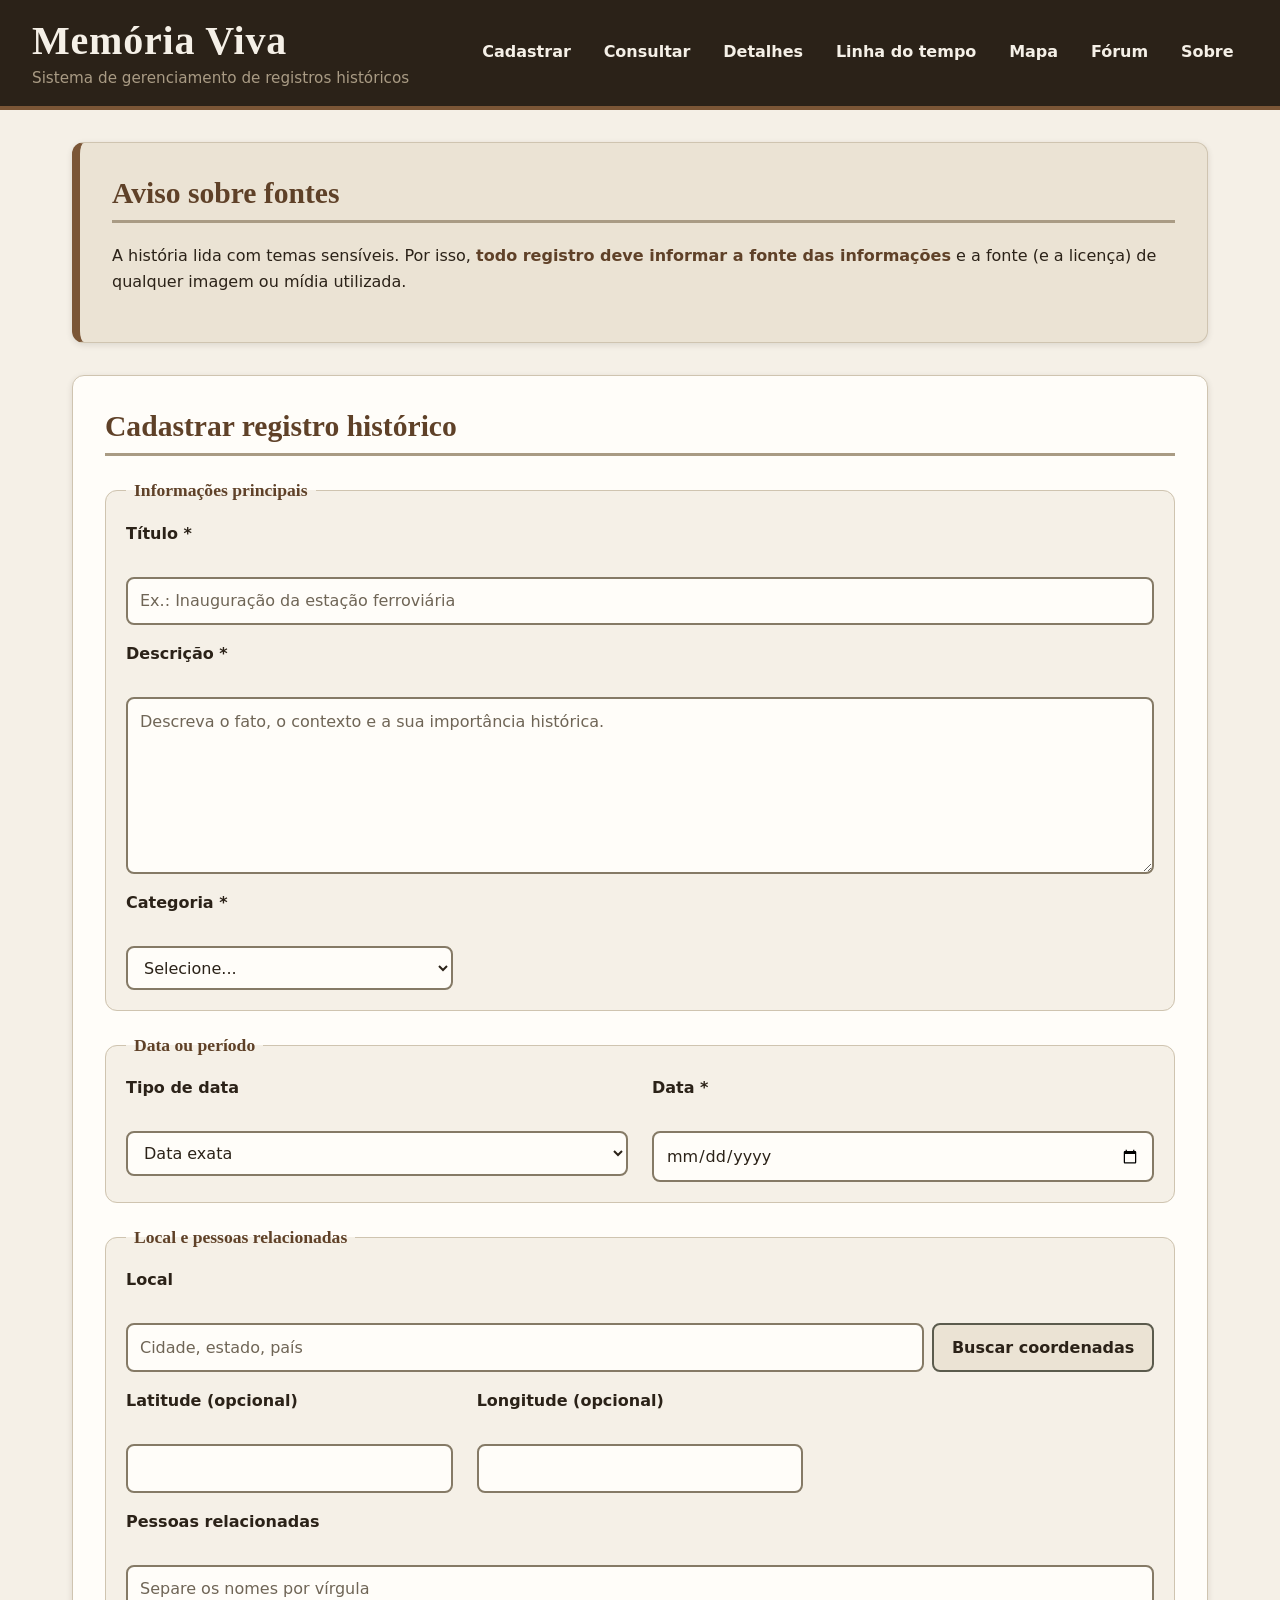
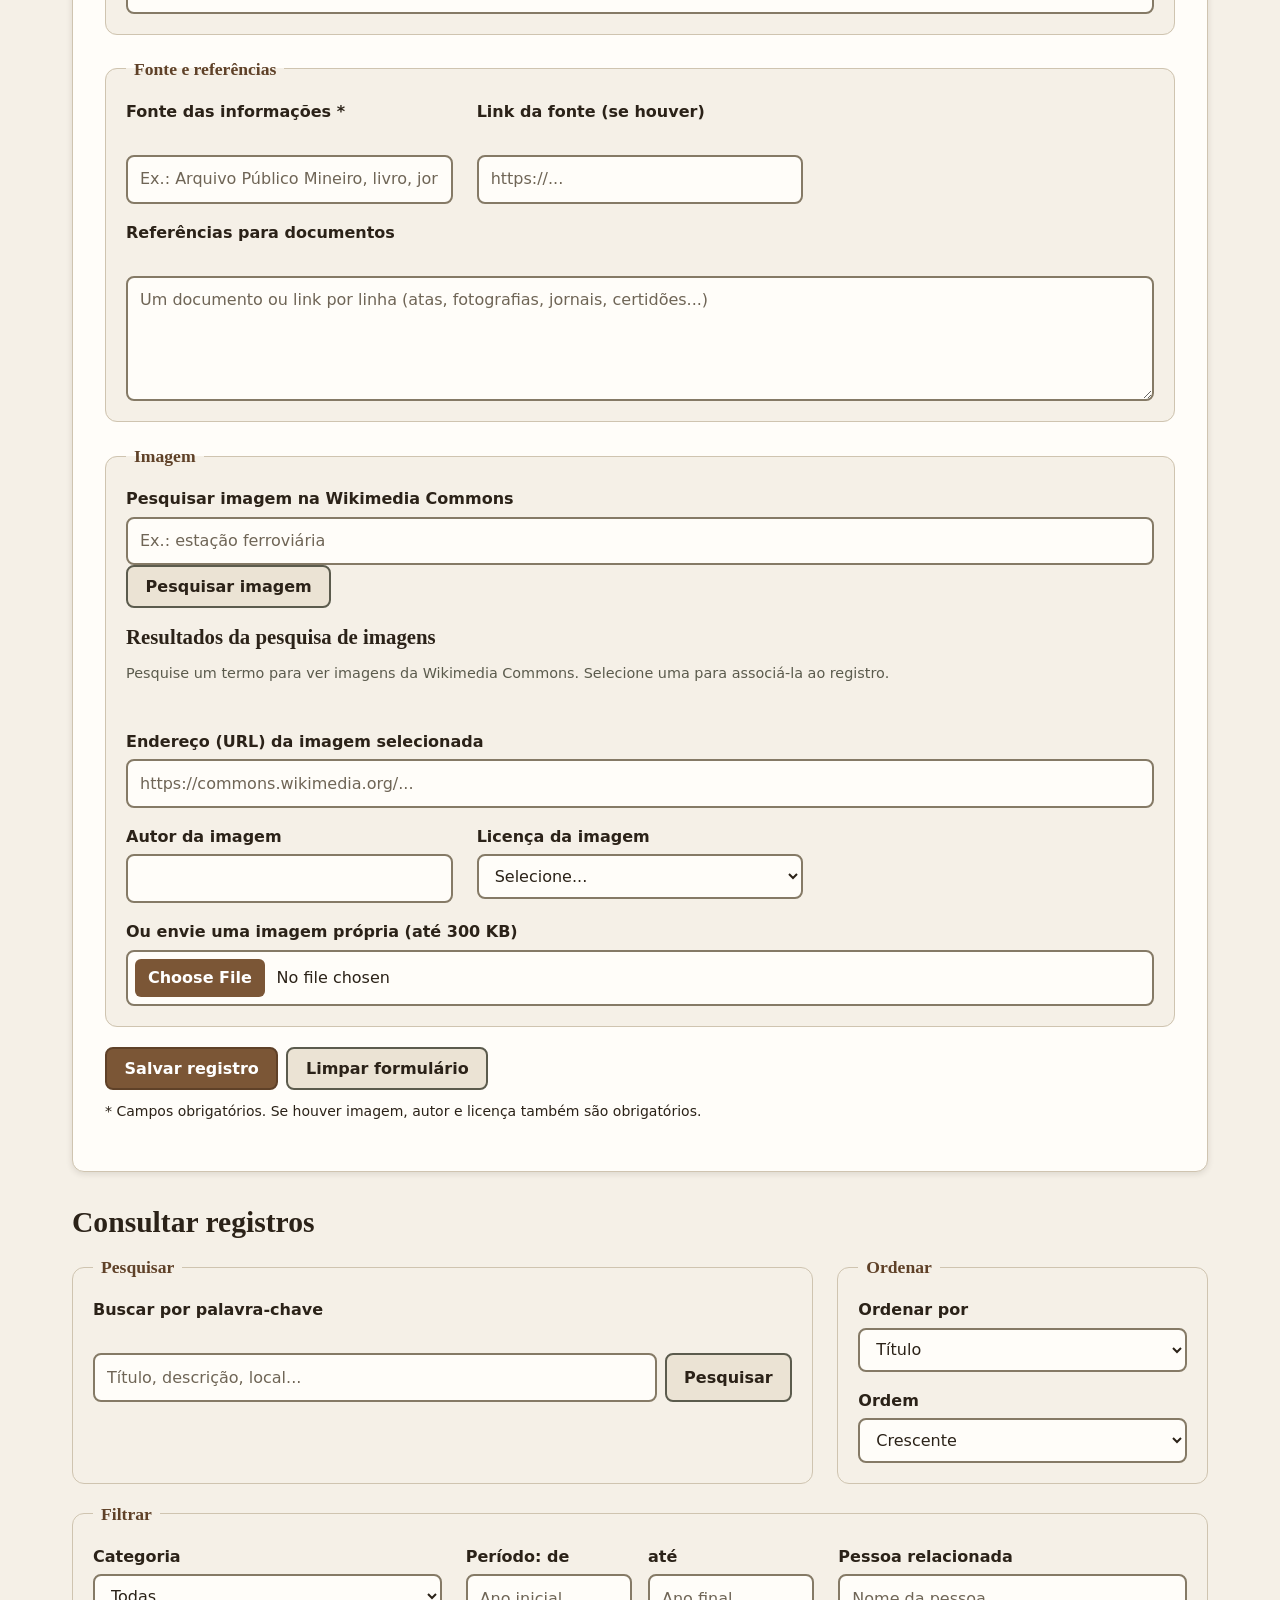
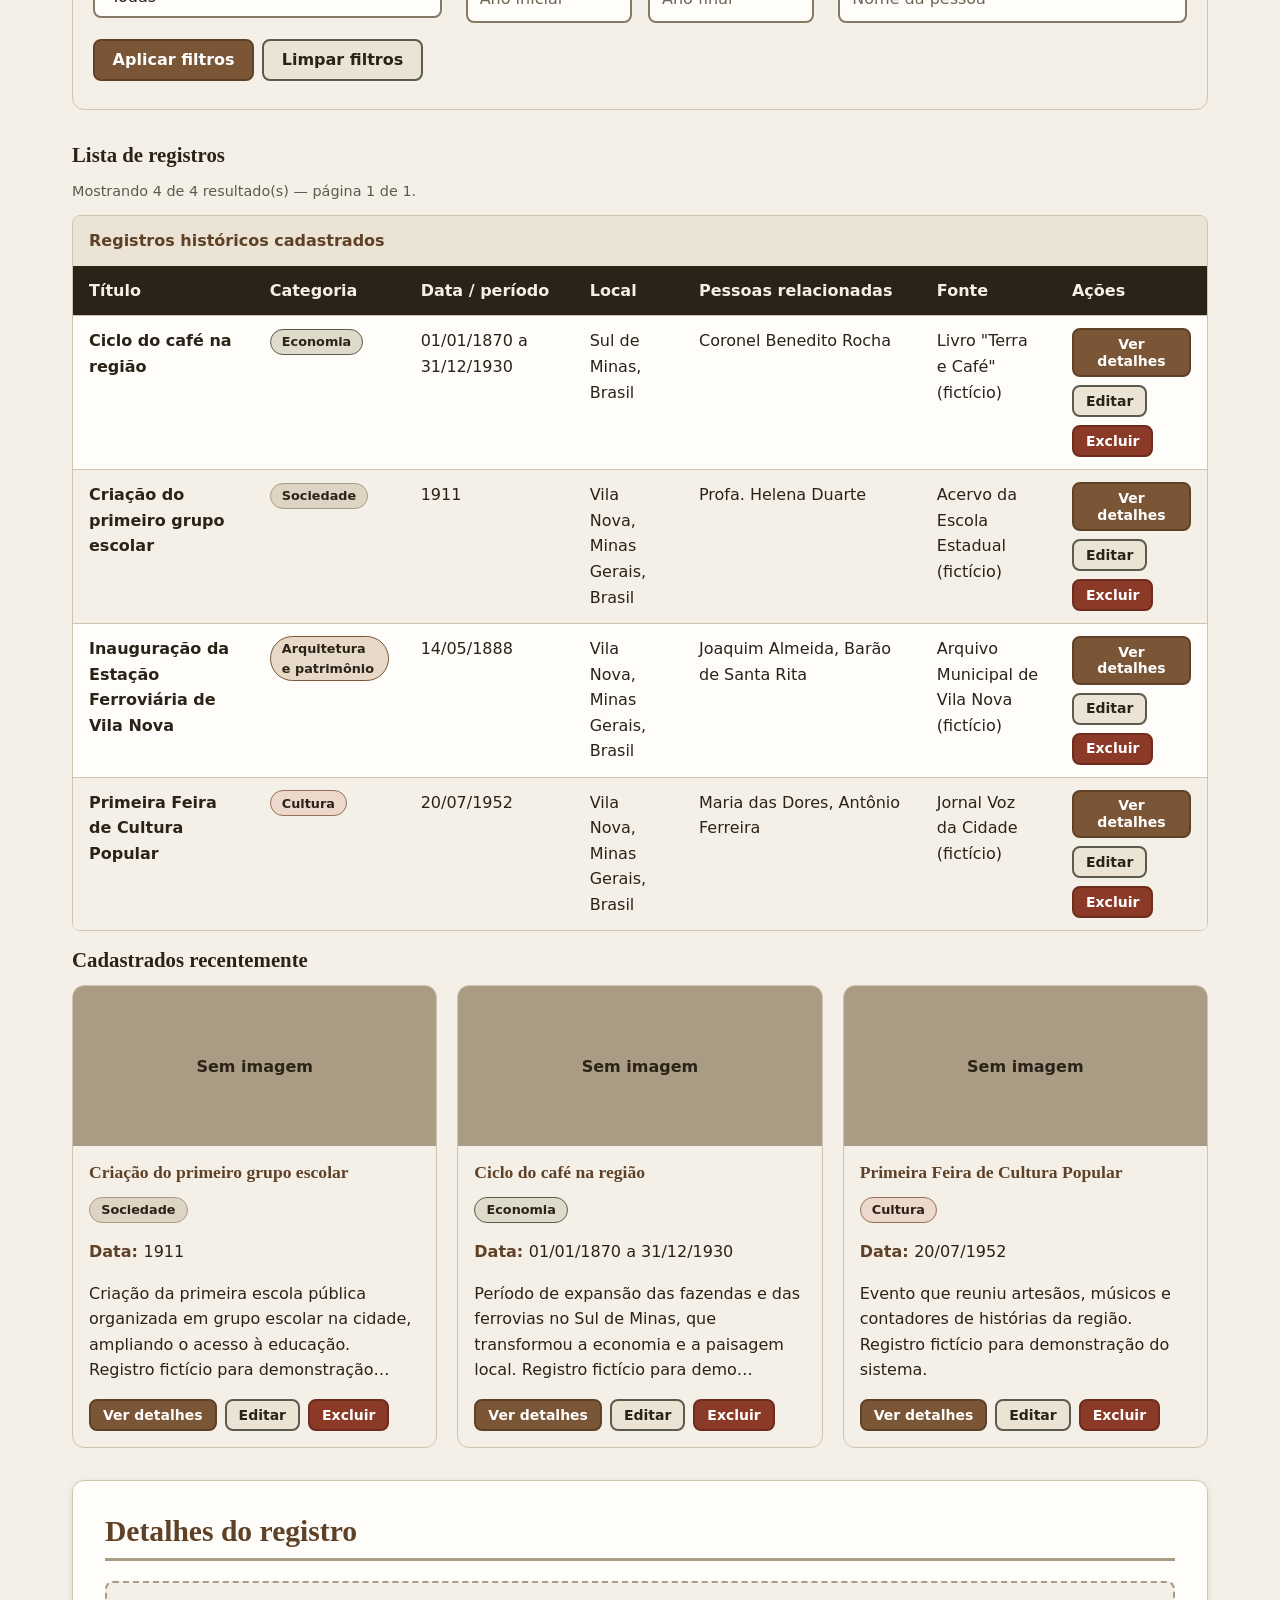
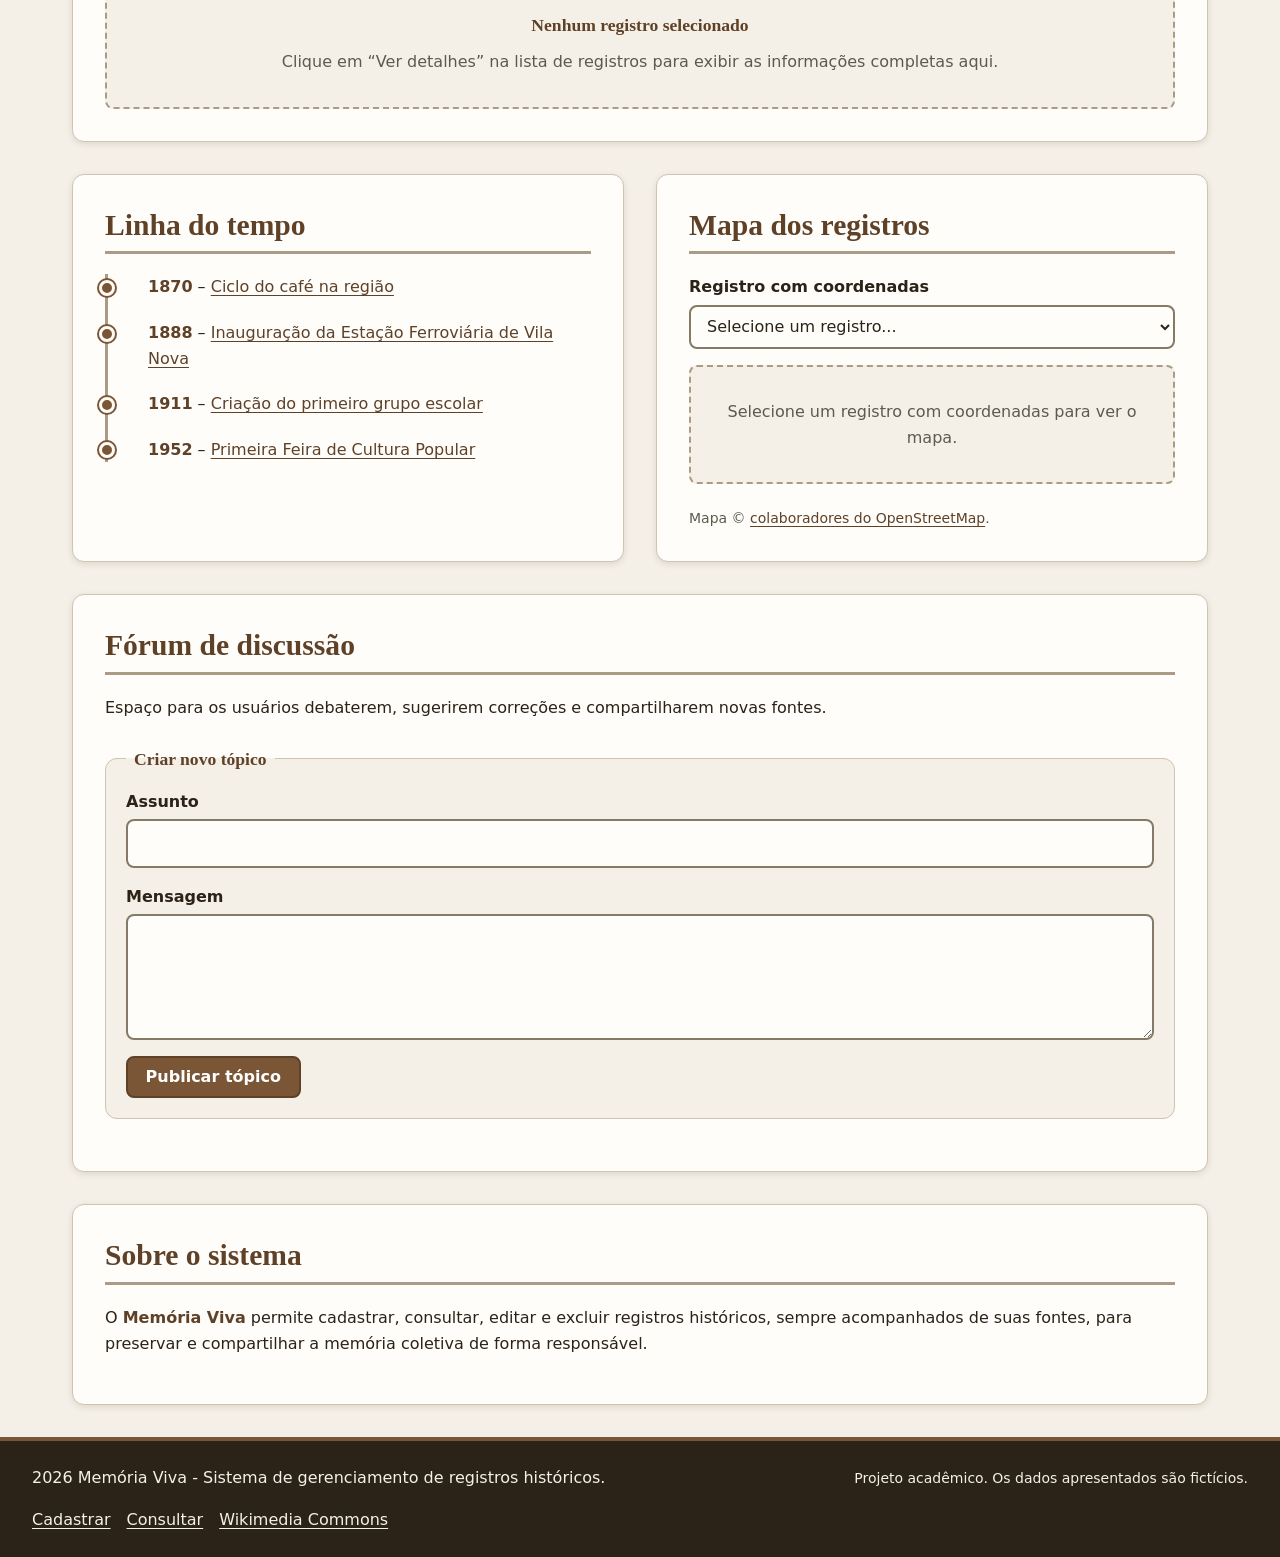
<file: index.html>
<!DOCTYPE html>
<html lang="pt-BR">

<head>
    <meta charset="UTF-8">
    <meta name="viewport" content="width=device-width, initial-scale=1.0">
    <meta name="description" content="Memória Viva: sistema de gerenciamento de registros históricos.">
    <title>Memória Viva - Registros Históricos</title>
    <link rel="stylesheet" href="assets/css/style.css">
</head>

<body>

    <a class="pular-link" href="#cadastro">Pular para o conteúdo</a>

    <noscript>
        <p style="padding:1rem;background:#fffdf9;color:#2b2218;">
            O Memória Viva precisa de JavaScript para funcionar. Ative-o no seu navegador.
        </p>
    </noscript>

    <!-- ===================== IDENTIFICAÇÃO E NAVEGAÇÃO ===================== -->
    <header class="topo">
        <div class="topo__marca">
            <h1>Memória Viva</h1>
            <p>Sistema de gerenciamento de registros históricos</p>
        </div>

        <nav class="menu" aria-label="Navegação principal">
            <ul>
                <li><a href="#cadastro">Cadastrar</a></li>
                <li><a href="#consulta">Consultar</a></li>
                <li><a href="#detalhes">Detalhes</a></li>
                <li><a href="#linha-do-tempo">Linha do tempo</a></li>
                <li><a href="#mapa">Mapa</a></li>
                <li><a href="#forum">Fórum</a></li>
                <li><a href="#sobre">Sobre</a></li>
            </ul>
        </nav>
    </header>

    <main class="conteudo">

        <!-- ===================== AVISO SOBRE FONTES ===================== -->
        <section class="painel painel--aviso" aria-labelledby="titulo-aviso">
            <h2 id="titulo-aviso">Aviso sobre fontes</h2>
            <p>
                A história lida com temas sensíveis. Por isso, <strong>todo registro deve
                    informar a fonte das informações</strong> e a fonte (e a licença) de qualquer
                imagem ou mídia utilizada.
            </p>
        </section>

        <!-- ===================== CADASTRO ===================== -->
        <section id="cadastro" class="painel" aria-labelledby="titulo-cadastro">
            <h2 id="titulo-cadastro">Cadastrar registro histórico</h2>

            <div id="aviso-edicao" class="alerta alerta--info" role="status" hidden>
                <p id="texto-aviso-edicao"></p>
                <button type="button" id="btn-cancelar-edicao" class="botao--pequeno">Cancelar edição</button>
            </div>

            <form id="form-registro" action="#" method="post" novalidate autocomplete="off">

                <fieldset class="campos">
                    <legend>Informações principais</legend>

                    <div class="campo campo--largo">
                        <label for="titulo">Título *</label><br>
                        <input type="text" id="titulo" name="titulo" maxlength="120" required
                            placeholder="Ex.: Inauguração da estação ferroviária">
                    </div>

                    <div class="campo campo--largo">
                        <label for="descricao">Descrição *</label><br>
                        <textarea id="descricao" name="descricao" rows="6" cols="60" required
                            placeholder="Descreva o fato, o contexto e a sua importância histórica."></textarea>
                    </div>

                    <div class="campo">
                        <label for="categoria">Categoria *</label><br>
                        <select id="categoria" name="categoria" required>
                            <option value="">Selecione...</option>
                            <option value="politica">Política</option>
                            <option value="cultura">Cultura</option>
                            <option value="economia">Economia</option>
                            <option value="sociedade">Sociedade</option>
                            <option value="arquitetura">Arquitetura e patrimônio</option>
                            <option value="ciencia">Ciência e tecnologia</option>
                            <option value="outra">Outra</option>
                        </select>
                    </div>
                </fieldset>

                <fieldset class="campos">
                    <legend>Data ou período</legend>

                    <div class="campo">
                        <label for="tipo-data">Tipo de data</label><br>
                        <select id="tipo-data" name="tipo-data">
                            <option value="exata">Data exata</option>
                            <option value="ano">Apenas o ano</option>
                            <option value="periodo">Período (início e fim)</option>
                            <option value="aproximada">Data aproximada</option>
                        </select>
                    </div>

                    <div class="campo">
                        <label for="data-inicio">Data *</label><br>
                        <input type="date" id="data-inicio" name="data-inicio">
                    </div>

                    <div class="campo">
                        <label for="data-fim">Data de fim *</label><br>
                        <input type="date" id="data-fim" name="data-fim">
                    </div>

                    <div class="campo">
                        <label for="ano">Ano</label><br>
                        <input type="number" id="ano" name="ano" min="1" max="2100" step="1" placeholder="Ex.: 1888">
                    </div>
                </fieldset>

                <fieldset class="campos">
                    <legend>Local e pessoas relacionadas</legend>

                    <div class="campo campo--largo">
                        <label for="local">Local</label><br>
                        <div class="campo-acao">
                            <input type="text" id="local" name="local" placeholder="Cidade, estado, país">
                            <button type="button" id="btn-geocodificar">Buscar coordenadas</button>
                        </div>
                    </div>

                    <div class="campo">
                        <label for="latitude">Latitude (opcional)</label><br>
                        <input type="number" id="latitude" name="latitude" step="any" min="-90" max="90">
                    </div>

                    <div class="campo">
                        <label for="longitude">Longitude (opcional)</label><br>
                        <input type="number" id="longitude" name="longitude" step="any" min="-180" max="180">
                    </div>

                    <div class="campo campo--largo">
                        <label for="pessoas">Pessoas relacionadas</label><br>
                        <input type="text" id="pessoas" name="pessoas" placeholder="Separe os nomes por vírgula">
                    </div>
                </fieldset>

                <fieldset class="campos">
                    <legend>Fonte e referências</legend>

                    <div class="campo">
                        <label for="fonte">Fonte das informações *</label><br>
                        <input type="text" id="fonte" name="fonte" required
                            placeholder="Ex.: Arquivo Público Mineiro, livro, jornal, entrevista">
                    </div>

                    <div class="campo">
                        <label for="link-fonte">Link da fonte (se houver)</label><br>
                        <input type="url" id="link-fonte" name="link-fonte" placeholder="https://...">
                    </div>

                    <div class="campo campo--largo">
                        <label for="referencias">Referências para documentos</label><br>
                        <textarea id="referencias" name="referencias" rows="4" cols="60"
                            placeholder="Um documento ou link por linha (atas, fotografias, jornais, certidões...)"></textarea>
                    </div>
                </fieldset>

                <fieldset class="campos">
                    <legend>Imagem</legend>

                    <div class="campo campo--largo">
                        <label for="busca-imagem">Pesquisar imagem na Wikimedia Commons</label>
                        <input type="search" id="busca-imagem" name="busca-imagem"
                            placeholder="Ex.: estação ferroviária">
                        <button type="button" id="btn-buscar-imagem">Pesquisar imagem</button>
                    </div>
                    </div>

                    <section class="campo--largo" aria-labelledby="titulo-resultados-imagem">
                        <h3 id="titulo-resultados-imagem">Resultados da pesquisa de imagens</h3>
                        <p id="status-imagens" class="contador" role="status">Pesquise um termo para ver imagens da
                            Wikimedia Commons. Selecione uma para associá-la ao registro.</p>
                        <ul id="resultados-imagem" class="resultados-imagem"></ul>
                    </section>

                    <div class="campo campo--largo">
                        <label for="url-imagem">Endereço (URL) da imagem selecionada</label>
                        <input type="url" id="url-imagem" name="url-imagem"
                            placeholder="https://commons.wikimedia.org/...">
                    </div>

                    <figure id="previa-imagem" class="previa-imagem campo--largo" hidden>
                        <img id="previa-img" alt="Pré-visualização da imagem selecionada">
                        <figcaption id="previa-legenda">Imagem selecionada para este registro.</figcaption>
                        <button type="button" id="btn-remover-imagem" class="botao--pequeno">Remover imagem</button>
                    </figure>

                    <div class="campo">
                        <label for="autor-imagem">Autor da imagem</label>
                        <input type="text" id="autor-imagem" name="autor-imagem">
                    </div>

                    <div class="campo">
                        <label for="licenca-imagem">Licença da imagem</label>
                        <select id="licenca-imagem" name="licenca-imagem">
                            <option value="">Selecione...</option>
                            <option value="dominio-publico">Domínio público</option>
                            <option value="cc-by">CC BY</option>
                            <option value="cc-by-sa">CC BY-SA</option>
                            <option value="cc0">CC0</option>
                            <option value="outra">Outra</option>
                        </select>
                    </div>

                    <div class="campo campo--largo">
                        <label for="arquivo-imagem">Ou envie uma imagem própria (até 300 KB)</label>
                        <input type="file" id="arquivo-imagem" name="arquivo-imagem" accept="image/*">
                    </div>
                </fieldset>

                <div class="form-acoes">
                    <button type="submit" id="btn-salvar">Salvar registro</button>
                    <button type="reset">Limpar formulário</button>
                </div>

                <p><small>* Campos obrigatórios. Se houver imagem, autor e licença também são obrigatórios.</small></p>
            </form>
        </section>

        <!-- ===================== CONSULTA ===================== -->

        <section id="consulta" aria-labelledby="titulo-consulta">
            <h2 id="titulo-consulta">Consultar registros</h2>

            <!-- Pesquisa, filtro e ordenação -->
            <form id="form-filtros" class="filtros" action="#" method="get" role="search"
                aria-label="Pesquisa, filtros e ordenação de registros">

                <fieldset>
                    <legend>Pesquisar</legend>
                    <div class="campo">
                        <label for="pesquisa">Buscar por palavra-chave</label><br>
                        <div class="campo-acao">
                            <input type="search" id="pesquisa" name="pesquisa"
                                placeholder="Título, descrição, local...">
                            <button type="button" id="btn-pesquisar">Pesquisar</button>
                        </div>
                    </div>
                </fieldset>

                <fieldset>
                    <legend>Ordenar</legend>
                    <div class="campos">
                        <div class="campo">
                            <label for="ordenar-por">Ordenar por</label>
                            <select id="ordenar-por" name="ordenar-por">
                                <option value="titulo">Título</option>
                                <option value="data">Data</option>
                            </select>
                        </div>
                        <div class="campo">
                            <label for="ordem">Ordem</label>
                            <select id="ordem" name="ordem">
                                <option value="asc">Crescente</option>
                                <option value="desc">Decrescente</option>
                            </select>
                        </div>
                    </div>
                </fieldset>

                <fieldset class="filtros__largo">
                    <legend>Filtrar</legend>

                    <div class="campos">
                        <div class="campo">
                            <label for="filtro-categoria">Categoria</label>
                            <select id="filtro-categoria" name="filtro-categoria">
                                <option value="">Todas</option>
                                <option value="politica">Política</option>
                                <option value="cultura">Cultura</option>
                                <option value="economia">Economia</option>
                                <option value="sociedade">Sociedade</option>
                                <option value="arquitetura">Arquitetura e patrimônio</option>
                                <option value="ciencia">Ciência e tecnologia</option>
                                <option value="outra">Outra</option>
                            </select>
                        </div>

                        <div class="campo campo-par">
                            <div>
                                <label for="filtro-ano-inicial">Período: de</label>
                                <input type="number" id="filtro-ano-inicial" name="filtro-ano-inicial" min="1"
                                    max="2100" placeholder="Ano inicial">
                            </div>
                            <div>
                                <label for="filtro-ano-final">até</label>
                                <input type="number" id="filtro-ano-final" name="filtro-ano-final" min="1" max="2100"
                                    placeholder="Ano final">
                            </div>
                        </div>

                        <div class="campo">
                            <label for="filtro-pessoa">Pessoa relacionada</label>
                            <input type="text" id="filtro-pessoa" name="filtro-pessoa" placeholder="Nome da pessoa">
                        </div>
                    </div>

                    <div class="form-acoes">
                        <button type="button" id="btn-aplicar-filtros" class="botao--primario">Aplicar filtros</button>
                        <button type="reset">Limpar filtros</button>
                    </div>

                </fieldset>
            </form>

            <!-- Listagem em tabela -->
            <section aria-labelledby="titulo-tabela">
                <h3 id="titulo-tabela" tabindex="-1">Lista de registros</h3>
                <p id="contador-resultados" class="contador" role="status"></p>

                <div id="estado-vazio" class="estado-vazio" hidden>
                    <h4 id="vazio-titulo">Nenhum registro encontrado</h4>
                    <p id="vazio-texto">Tente alterar a pesquisa ou limpar os filtros aplicados.</p>
                    <button type="button" id="btn-limpar-busca" hidden>Limpar pesquisa e filtros</button>
                </div>

                <div id="tabela-wrapper" class="tabela-wrapper">
                    <table>
                        <caption>Registros históricos cadastrados</caption>
                        <thead>
                            <tr>
                                <th scope="col">Título</th>
                                <th scope="col">Categoria</th>
                                <th scope="col">Data / período</th>
                                <th scope="col">Local</th>
                                <th scope="col">Pessoas relacionadas</th>
                                <th scope="col">Fonte</th>
                                <th scope="col">Ações</th>
                            </tr>
                        </thead>
                        <tbody id="lista-corpo"></tbody>
                    </table>
                </div>

                <nav id="paginacao" class="paginacao" aria-label="Paginação da lista" hidden>
                    <ul id="paginacao-lista"></ul>
                </nav>
            </section>

            <!-- Últimos registros cadastrados (cartões) -->
            <section id="secao-recentes" aria-labelledby="titulo-cartoes">
                <h3 id="titulo-cartoes">Cadastrados recentemente</h3>
                <div id="lista-cartoes" class="cartoes"></div>
            </section>
        </section>

        <!-- ===================== DETALHES ===================== -->
        <section id="detalhes" class="painel" aria-labelledby="titulo-detalhes">
            <h2 id="titulo-detalhes">Detalhes do registro</h2>

            <div id="detalhes-vazio" class="estado-vazio">
                <h4>Nenhum registro selecionado</h4>
                <p>Clique em “Ver detalhes” na lista de registros para exibir as informações completas aqui.</p>
            </div>

            <div id="detalhes-conteudo" hidden>
                <div class="detalhes-layout">
                    <article class="registro-detalhe" aria-labelledby="detalhe-titulo">
                        <header>
                            <h3 id="detalhe-titulo" tabindex="-1"></h3>
                            <p><span id="detalhe-categoria" class="etiqueta"></span></p>
                        </header>

                        <figure id="detalhe-figura" hidden>
                            <img id="detalhe-imagem" alt="">
                            <figcaption id="detalhe-legenda"></figcaption>
                        </figure>

                        <section aria-labelledby="titulo-descricao">
                            <h4 id="titulo-descricao">Descrição</h4>
                            <div id="detalhe-descricao"></div>
                        </section>

                        <section aria-labelledby="titulo-ficha">
                            <h4 id="titulo-ficha">Ficha técnica</h4>
                            <dl class="ficha">
                                <dt>Data</dt>
                                <dd id="detalhe-data"></dd>

                                <dt>Local</dt>
                                <dd id="detalhe-local"></dd>

                                <dt>Pessoas relacionadas</dt>
                                <dd id="detalhe-pessoas"></dd>

                                <dt>Fonte das informações</dt>
                                <dd id="detalhe-fonte"></dd>

                                <dt>Cadastrado em</dt>
                                <dd id="detalhe-cadastro"></dd>
                            </dl>
                        </section>

                        <section aria-labelledby="titulo-referencias">
                            <h4 id="titulo-referencias">Referências e documentos</h4>
                            <ol id="detalhe-referencias"></ol>
                            <p id="detalhe-sem-referencias">Nenhuma referência cadastrada.</p>
                        </section>

                        <footer>
                            <div class="acoes">
                                <button type="button" id="btn-detalhe-editar" data-acao="editar">Editar
                                    registro</button>
                                <button type="button" id="btn-detalhe-excluir" data-acao="excluir"
                                    class="botao--perigo">Excluir registro</button>
                                <a class="botao" href="#consulta">Voltar para a lista</a>
                            </div>
                        </footer>
                    </article>

                    <aside class="registro-lateral" aria-labelledby="titulo-relacionados">
                        <h3 id="titulo-relacionados">Registros relacionados</h3>
                        <ul id="detalhe-relacionados"></ul>
                    </aside>
                </div>

                <!-- Comentários -->
                <section aria-labelledby="titulo-comentarios">
                    <h3 id="titulo-comentarios">Comentários</h3>

                    <div id="lista-comentarios"></div>

                    <form id="form-comentario" action="#" method="post" novalidate>
                        <fieldset class="campos">
                            <legend>Deixar um comentário</legend>
                            <div class="campo campo--largo">
                                <label for="comentario-nome">Nome</label>
                                <input type="text" id="comentario-nome" name="comentario-nome" autocomplete="name">
                            </div>
                            <div class="campo campo--largo">
                                <label for="comentario-texto">Comentário</label>
                                <textarea id="comentario-texto" name="comentario-texto" rows="4"></textarea>
                            </div>
                            <div class="campo--largo">
                                <button type="submit">Enviar comentário</button>
                            </div>
                        </fieldset>
                    </form>
                </section>
            </div>
        </section>

        <!-- ===================== LINHA DO TEMPO E MAPA ===================== -->
        <div class="duas-colunas">

            <section id="linha-do-tempo" class="painel" aria-labelledby="titulo-linha">
                <h2 id="titulo-linha">Linha do tempo</h2>

                <ol id="linha-tempo-lista" class="linha-tempo"></ol>
            </section>

            <section id="mapa" class="painel" aria-labelledby="titulo-mapa">
                <h2 id="titulo-mapa">Mapa dos registros</h2>
                <div class="campo">
                    <label for="mapa-registro">Registro com coordenadas</label>
                    <select id="mapa-registro">
                        <option value="">Selecione um registro...</option>
                    </select>
                </div>

                <figure class="mapa">
                    <div id="mapa-quadro"></div>
                    <figcaption>
                        Mapa © <a href="https://www.openstreetmap.org/copyright" target="_blank"
                            rel="noopener">colaboradores do OpenStreetMap</a>.
                        <a id="mapa-link" href="https://www.openstreetmap.org/" target="_blank" rel="noopener"
                            hidden>Abrir mapa maior</a>
                    </figcaption>
                </figure>
            </section>
        </div>

        <!-- ===================== FÓRUM ===================== -->
        <section id="forum" class="painel" aria-labelledby="titulo-forum">
            <h2 id="titulo-forum">Fórum de discussão</h2>
            <p>Espaço para os usuários debaterem, sugerirem correções e compartilharem novas fontes.</p>

            <div id="lista-forum"></div>

            <form class="forum-novo" action="#" method="post">

                <fieldset class="campos">
                    <legend>Criar novo tópico</legend>

                    <div class="campo campo--largo">
                        <label for="forum-assunto">Assunto</label>
                        <input type="text" id="forum-assunto" name="forum-assunto" required>
                    </div>

                    <div class="campo campo--largo">
                        <label for="forum-mensagem">Mensagem</label>
                        <textarea id="forum-mensagem" name="forum-mensagem" rows="4" required></textarea>
                    </div>

                    <div class="campo--largo">
                        <button type="submit">Publicar tópico</button>
                    </div>

                </fieldset>
            </form>
        </section>


        <!-- ===================== SOBRE ===================== -->
        <section id="sobre" class="painel" aria-labelledby="titulo-sobre">
            <h2 id="titulo-sobre">Sobre o sistema</h2>
            <p>
                O <strong>Memória Viva</strong> permite cadastrar, consultar, editar e excluir
                registros históricos, sempre acompanhados de suas fontes, para preservar e
                compartilhar a memória coletiva de forma responsável.
            </p>
        </section>

    </main>
    <!-- ===================== MENSAGENS (alertas temporários) ===================== -->
    
    <div id="mensagens" class="mensagens"></div>

    <!-- ===================== CONFIRMAÇÃO DE EXCLUSÃO ===================== -->
    
    <dialog id="dialogo-exclusao" class="dialogo" aria-labelledby="dialogo-titulo" aria-describedby="dialogo-texto">
        <div class="confirmacao">
            <h4 id="dialogo-titulo">Excluir este registro?</h4>
            <p id="dialogo-texto"></p>
            <div class="acoes">
                <button type="button" id="btn-confirmar-exclusao" class="botao--perigo">Sim, excluir</button>
                <button type="button" id="btn-cancelar-exclusao">Cancelar</button>
            </div>
        </div>
    </dialog>
    
    <!-- ===================== RODAPÉ ===================== -->
    
    <footer class="rodape">
        <p>2026 Memória Viva - Sistema de gerenciamento de registros históricos.</p>
        <p><small>Projeto acadêmico. Os dados apresentados são fictícios.</small></p>

        <nav aria-label="Links do rodapé">
            <ul>
                <li><a href="#cadastro">Cadastrar</a></li>
                <li><a href="#consulta">Consultar</a></li>
                <li><a href="https://commons.wikimedia.org/" target="_blank" rel="noopener">Wikimedia Commons</a></li>
            </ul>
        </nav>
    </footer>
    <script src="assets\js\script.js" defer></script>
</body>

</html>
</file>
<file: assets/css/style.css>
/* ===================VARIÁVEIS E RESET================================ */

:root {
    /* Paleta principal */
    --marrom: #7b5636;
    --marrom-escuro: #5f4128;
    --escuro: #2b2218;
    --areia: #a99b84;
    --terracota: #957158;
    --oliva: #5b5b4d;

    /* Tons derivados */
    --papel: #f5f0e7;
    --papel-2: #ebe3d4;
    --branco: #fffdf9;
    --borda: #cfc4b0;
    --borda-campo: #857a66;

    /* Estados */
    --sucesso: #4d5f36;
    --perigo: #8c3a28;
    --perigo-escuro: #6e2c1e;

    /* Medidas */
    --raio: 0.5rem;
    --sombra: 0 2px 6px rgba(43, 34, 24, 0.12);
    --largura-max: 75rem;
}

/* Box Model: largura/altura passam a incluir padding e borda */
*,
*::before,
*::after {
    box-sizing: border-box;
}

html {
    font-size: 100%;
    scroll-behavior: smooth;
}

body {
    margin: 0;
    font-family: "Segoe UI", system-ui, -apple-system, Roboto, Arial, sans-serif;
    font-size: 1rem;
    line-height: 1.6;
    color: var(--escuro);
    background-color: var(--papel);
}

img {
    display: block;
    max-width: 100%;
    height: auto;
}

figure {
    margin: 0;
}

ul,
ol {
    margin: 0;
    padding: 0;
}

/* ==================================TIPOGRAFIA E LINKS========================================== */
h1,
h2,
h3,
h4 {
    font-family: Georgia, "Times New Roman", serif;
    line-height: 1.25;
    margin: 0 0 0.75rem;
}

h1 {
    font-size: clamp(1.75rem, 4vw, 2.5rem);
    letter-spacing: 0.02em;
}

h2 {
    font-size: clamp(1.4rem, 3vw, 1.85rem);
}

h3 {
    font-size: 1.3rem;
}

h4 {
    font-size: 1.1rem;
}

p {
    margin: 0 0 1rem;
}

small {
    font-size: 0.875rem;
}

strong {
    color: var(--marrom-escuro);
}

/* Links e estados de interação */
a {
    color: var(--marrom-escuro);
    text-decoration: underline;
    text-underline-offset: 0.2em;
}

a:visited {
    color: var(--oliva);
}

a:hover {
    color: var(--escuro);
    text-decoration-thickness: 2px;
}

a:active {
    color: var(--marrom);
}

/* Indicação visual de foco para teclado (acessibilidade) */
:focus-visible {
    outline: 3px solid var(--escuro);
    outline-offset: 3px;
}

/* Link "pular para o conteúdo": invisível até receber foco */
.pular-link {
    position: absolute;
    top: 0;
    left: 1rem;
    padding: 0.6rem 1rem;
    background-color: var(--branco);
    color: var(--escuro);
    font-weight: 700;
    border-radius: 0 0 var(--raio) var(--raio);
    transform: translateY(-120%);
    z-index: 100;
}

.pular-link:focus {
    transform: translateY(0);
}


/* ========================================LAYOUT GERAL – header, nav, main, footer==================================================== */

/* Cabeçalho: Flexbox separa a marca da navegação */
.topo {
    display: flex;
    flex-wrap: wrap;
    align-items: center;
    justify-content: space-between;
    gap: 0.75rem 2rem;
    padding: 1rem clamp(1rem, 3vw, 2rem);
    background-color: var(--escuro);
    color: var(--papel);
    border-bottom: 4px solid var(--marrom);
}

.topo__marca h1 {
    margin: 0;
    color: var(--papel);
}

.topo__marca p {
    margin: 0;
    font-size: 0.95rem;
    color: var(--areia);
}

.topo :focus-visible,
.rodape :focus-visible {
    outline-color: var(--papel);
}

/* Navegação: Flexbox com quebra de linha */
.menu ul {
    display: flex;
    flex-wrap: wrap;
    gap: 0.25rem;
    list-style: none;
}

.menu a {
    display: block;
    padding: 0.5rem 0.9rem;
    color: var(--papel);
    text-decoration: none;
    font-weight: 600;
    border-radius: var(--raio);
    border-bottom: 3px solid transparent;
    transition: background-color 0.2s, border-color 0.2s;
}

.menu a:visited {
    color: var(--papel);
}

.menu a:hover {
    background-color: var(--marrom);
    color: #fff;
    border-bottom-color: var(--areia);
}

.menu a:active {
    background-color: var(--terracota);
}

/* Conteúdo principal: coluna flexível com espaçamento entre painéis */
.conteudo {
    display: flex;
    flex-direction: column;
    gap: 2rem;
    width: 100%;
    max-width: var(--largura-max);
    margin-inline: auto;
    padding: clamp(1rem, 3vw, 2rem);
}

/* Rodapé */
.rodape {
    display: flex;
    flex-wrap: wrap;
    align-items: center;
    justify-content: space-between;
    gap: 1rem 2rem;
    padding: 1.5rem clamp(1rem, 3vw, 2rem);
    background-color: var(--escuro);
    color: var(--papel);
    border-top: 4px solid var(--marrom);
}

.rodape p {
    margin: 0;
}

.rodape a,
.rodape a:visited {
    color: var(--papel);
}

.rodape ul {
    display: flex;
    flex-wrap: wrap;
    gap: 1rem;
    list-style: none;
}


/* ==================================PAINÉIS E TÍTULOS======================================== */
.painel {
    padding: clamp(1rem, 3vw, 2rem);
    background-color: var(--branco);
    border: 1px solid var(--borda);
    border-radius: calc(var(--raio) * 1.5);
    box-shadow: var(--sombra);
    scroll-margin-top: 1rem;
}

.painel>h2 {
    padding-bottom: 0.5rem;
    margin-bottom: 1.25rem;
    color: var(--marrom-escuro);
    border-bottom: 3px solid var(--areia);
}

.painel h3 {
    color: var(--escuro);
}

/* Painel de aviso (fundo de destaque) */
.painel--aviso {
    background-color: var(--papel-2);
    border-left: 8px solid var(--marrom);
}

/* Seções lado a lado: Grid com colunas automáticas */
.duas-colunas {
    display: grid;
    grid-template-columns: repeat(auto-fit, minmax(min(100%, 22rem), 1fr));
    gap: 2rem;
}


/* ========================BOTÕES============================= */

/* Botão padrão = secundário */
button,
.botao {
    display: inline-flex;
    align-items: center;
    justify-content: center;
    gap: 0.4rem;
    padding: 0.6rem 1.1rem;
    font: inherit;
    font-weight: 600;
    line-height: 1.2;
    color: var(--escuro);
    background-color: var(--papel-2);
    border: 2px solid var(--oliva);
    border-radius: var(--raio);
    cursor: pointer;
    text-decoration: none;
    transition: background-color 0.2s, color 0.2s, transform 0.1s, box-shadow 0.2s;
}

button:hover,
.botao:hover {
    background-color: #d9ceb9;
    color: var(--escuro);
    box-shadow: var(--sombra);
}

button:active,
.botao:active {
    transform: translateY(1px);
    box-shadow: none;
}

/* Botão primário (envio do formulário e ação principal) */
button[type="submit"],
.botao--primario {
    color: #fff;
    background-color: var(--marrom);
    border-color: var(--marrom-escuro);
}

button[type="submit"]:hover,
.botao--primario:hover {
    color: #fff;
    background-color: var(--marrom-escuro);
}

/* Botão de exclusão (perigo) */
.botao--perigo {
    color: #fff;
    background-color: var(--perigo);
    border-color: var(--perigo-escuro);
}

.botao--perigo:hover {
    color: #fff;
    background-color: var(--perigo-escuro);
}

.botao--pequeno {
    padding: 0.35rem 0.75rem;
    font-size: 0.875rem;
}

/* Botão desabilitado */
button:disabled,
.botao[aria-disabled="true"] {
    opacity: 0.55;
    cursor: not-allowed;
    box-shadow: none;
    transform: none;
}

/* Grupos de ações */
.acoes,
.form-acoes {
    display: flex;
    flex-wrap: wrap;
    align-items: center;
    gap: 0.5rem;
}

.form-acoes {
    margin: 1rem 0 0.5rem;
}


/* ====================================FORMULÁRIOS================================= */
form {
    margin: 0;
}

fieldset {
    margin: 0 0 1.25rem;
    padding: 1rem 1.25rem 1.25rem;
    background-color: var(--papel);
    border: 1px solid var(--borda);
    border-radius: calc(var(--raio) * 1.5);
    min-width: 0;
    transition: border-color 0.2s, box-shadow 0.2s;
}

/* Destaque do grupo que contém o campo em foco */
fieldset:focus-within {
    border-color: var(--marrom);
    box-shadow: 0 0 0 3px rgba(123, 86, 54, 0.2);
}

legend {
    padding: 0 0.5rem;
    font-family: Georgia, serif;
    font-size: 1.1rem;
    font-weight: 700;
    color: var(--marrom-escuro);
}

/* Grade responsiva de campos: Grid com colunas automáticas */
.campos {
    display: grid;
    grid-template-columns: repeat(auto-fit, minmax(min(100%, 15rem), 1fr));
    gap: 1rem 1.5rem;
}

.campo {
    min-width: 0;
}

.campo--largo {
    grid-column: 1 / -1;
}

label {
    display: block;
    margin-bottom: 0.3rem;
    font-weight: 600;
}

input,
select,
textarea {
    display: block;
    width: 100%;
    padding: 0.6rem 0.75rem;
    font: inherit;
    color: var(--escuro);
    background-color: var(--branco);
    border: 2px solid var(--borda-campo);
    border-radius: var(--raio);
    transition: border-color 0.2s, box-shadow 0.2s;
}

textarea {
    min-height: 7rem;
    resize: vertical;
}

input::placeholder,
textarea::placeholder {
    color: #6f6556;
    opacity: 1;
}

input:hover,
select:hover,
textarea:hover {
    border-color: var(--marrom);
}

input:focus,
select:focus,
textarea:focus {
    outline: 2px solid transparent;
    /* visível no modo de alto contraste */
    border-color: var(--marrom);
    box-shadow: 0 0 0 4px rgba(123, 86, 54, 0.35);
}

input:disabled,
select:disabled,
textarea:disabled {
    background-color: var(--papel-2);
    color: var(--oliva);
    cursor: not-allowed;
}

/* Validação visual (somente depois da interação do usuário) */
input:user-invalid,
select:user-invalid,
textarea:user-invalid,
[aria-invalid="true"] {
    border-color: var(--perigo);
    background-color: #fbf1ee;
}

input:user-valid,
textarea:user-valid,
.campo--valido input {
    border-color: var(--sucesso);
}

input[type="file"] {
    padding: 0.45rem;
    cursor: pointer;
}

input[type="file"]::file-selector-button {
    margin-right: 0.75rem;
    padding: 0.4rem 0.8rem;
    font: inherit;
    font-weight: 600;
    color: #fff;
    background-color: var(--marrom);
    border: 0;
    border-radius: calc(var(--raio) - 2px);
    cursor: pointer;
}

/* Campo + botão na mesma linha */
.campo-acao {
    display: flex;
    flex-wrap: wrap;
    gap: 0.5rem;
}

.campo-acao input {
    flex: 1 1 14rem;
    width: auto;
}

/* Mensagens junto ao campo */
.mensagem-campo {
    margin: 0.3rem 0 0;
    font-size: 0.875rem;
    font-weight: 600;
}

.mensagem-campo--erro {
    color: var(--perigo);
}

.mensagem-campo--erro::before {
    content: "✖ ";
}

.mensagem-campo--sucesso {
    color: var(--sucesso);
}

.mensagem-campo--sucesso::before {
    content: "✔ ";
}

/* Resultados da pesquisa de imagens */
.resultados-imagem {
    display: grid;
    grid-template-columns: repeat(auto-fill, minmax(10rem, 1fr));
    gap: 1rem;
    margin-bottom: 1rem;
    list-style: none;
}

.resultados-imagem li {
    display: flex;
    flex-direction: column;
    gap: 0.5rem;
    padding: 0.5rem;
    background-color: var(--branco);
    border: 2px solid var(--borda);
    border-radius: var(--raio);
    transition: border-color 0.2s;
}

.resultados-imagem li:hover,
.resultados-imagem li:focus-within {
    border-color: var(--marrom);
}

.resultados-imagem figcaption {
    font-size: 0.85rem;
    text-align: center;
}

.resultados-imagem button {
    margin-top: auto;
}

/* =================================PESQUISA, FILTROS E ORDENAÇÃO=================================================== */
.filtros {
    display: grid;
    grid-template-columns: 2fr 1fr;
    gap: 1rem 1.5rem;
    margin-bottom: 2rem;
}

.filtros fieldset {
    margin: 0;
}

.filtros .campo--largo {
    grid-column: 1 / -1;
}

.filtros__largo {
    grid-column: 1 / -1;
}

/* Par de campos de período (de ... até ...) */
.campo-par {
    display: flex;
    flex-wrap: wrap;
    align-items: flex-end;
    gap: 0.5rem 1rem;
}

.campo-par>div {
    flex: 1 1 8rem;
}


/* ==============================================TABELAS================================================ */
.tabela-wrapper {
    overflow-x: auto;
    /* rolagem apenas dentro da tabela, se necessário */
    margin-bottom: 1rem;
    border: 1px solid var(--borda);
    border-radius: var(--raio);
}

table {
    width: 100%;
    border-collapse: collapse;
    background-color: var(--branco);
}

caption {
    padding: 0.75rem 1rem;
    font-weight: 700;
    text-align: left;
    color: var(--marrom-escuro);
    background-color: var(--papel-2);
}

th,
td {
    padding: 0.75rem 1rem;
    text-align: left;
    vertical-align: top;
    border-bottom: 1px solid var(--borda);
}

thead th {
    color: var(--papel);
    background-color: var(--escuro);
    white-space: nowrap;
}

tbody th {
    font-weight: 700;
}

tbody tr:nth-child(even) {
    background-color: var(--papel);
}

tbody tr:hover {
    background-color: var(--papel-2);
}

tbody tr:last-child th,
tbody tr:last-child td {
    border-bottom: 0;
}

/* Paginação */
.paginacao ul {
    display: flex;
    flex-wrap: wrap;
    justify-content: center;
    gap: 0.4rem;
    list-style: none;
}

.paginacao a {
    display: block;
    min-width: 2.5rem;
    padding: 0.4rem 0.8rem;
    text-align: center;
    text-decoration: none;
    font-weight: 600;
    background-color: var(--papel-2);
    border: 2px solid var(--borda);
    border-radius: var(--raio);
}

.paginacao a:hover {
    background-color: var(--areia);
    border-color: var(--oliva);
}

.paginacao a[aria-current="page"] {
    color: #fff;
    background-color: var(--marrom);
    border-color: var(--marrom-escuro);
}


/* ================================================CARTÕES E ETIQUETAS===================================================== */
.cartoes {
    display: grid;
    grid-template-columns: repeat(auto-fill, minmax(min(100%, 17rem), 1fr));
    gap: 1.25rem;
}

.cartao {
    display: flex;
    flex-direction: column;
    min-width: 0;
    overflow: hidden;
    background-color: var(--papel);
    border: 1px solid var(--borda);
    border-radius: calc(var(--raio) * 1.5);
    transition: box-shadow 0.2s, transform 0.2s;
}

.cartao:hover,
.cartao:focus-within {
    box-shadow: 0 6px 16px rgba(43, 34, 24, 0.2);
    transform: translateY(-3px);
}

.cartao img {
    width: 100%;
    height: 10rem;
    object-fit: cover;
    background-color: var(--areia);
}

.cartao figcaption {
    padding: 0.4rem 1rem;
    font-size: 0.8rem;
    color: var(--oliva);
    background-color: var(--papel-2);
}

.cartao__corpo {
    display: flex;
    flex: 1;
    flex-direction: column;
    padding: 1rem;
}

.cartao__corpo h4 {
    color: var(--marrom-escuro);
}

.cartao__corpo .acoes {
    margin-top: auto;
}

/* Etiquetas de categoria (seletor de atributo) */
.etiqueta {
    display: inline-block;
    padding: 0.15rem 0.7rem;
    font-size: 0.8rem;
    font-weight: 700;
    line-height: 1.5;
    color: var(--escuro);
    background-color: var(--papel-2);
    border: 1px solid var(--areia);
    border-radius: 999px;
}

.etiqueta[data-categoria="arquitetura"] {
    background-color: #e6d9c8;
    border-color: var(--marrom);
}

.etiqueta[data-categoria="cultura"] {
    background-color: #ecd9cc;
    border-color: var(--terracota);
}

.etiqueta[data-categoria="economia"] {
    background-color: #dedbcb;
    border-color: var(--oliva);
}

.etiqueta[data-categoria="sociedade"] {
    background-color: #ddd4c3;
    border-color: var(--areia);
}


/* ===========================DETALHES DO REGISTRO=============================== */
.detalhes-layout {
    display: grid;
    grid-template-columns: minmax(0, 2fr) minmax(14rem, 1fr);
    gap: 1.5rem;
    align-items: start;
    margin-bottom: 2rem;
}

.registro-detalhe {
    padding: clamp(1rem, 2vw, 1.5rem);
    background-color: var(--papel);
    border: 1px solid var(--borda);
    border-radius: calc(var(--raio) * 1.5);
}

.registro-detalhe>header {
    display: flex;
    flex-wrap: wrap;
    align-items: center;
    justify-content: space-between;
    gap: 0.5rem 1rem;
    margin-bottom: 1rem;
}

.registro-detalhe>header h3 {
    margin: 0;
    color: var(--marrom-escuro);
}

.registro-detalhe>header p {
    margin: 0;
}

.registro-detalhe figure {
    margin-bottom: 1.25rem;
}

.registro-detalhe figure img {
    width: 100%;
    max-height: 22rem;
    object-fit: cover;
    border-radius: var(--raio);
    background-color: var(--areia);
}

.registro-detalhe figcaption {
    padding-top: 0.4rem;
    font-size: 0.875rem;
    color: var(--oliva);
}

.registro-detalhe section {
    margin-bottom: 1.25rem;
}

.registro-detalhe h4 {
    padding-left: 0.6rem;
    border-left: 4px solid var(--marrom);
}

/* Ficha técnica: Grid de duas colunas (termo / descrição) */
.ficha {
    display: grid;
    grid-template-columns: 10rem 1fr;
    gap: 0.6rem 1rem;
    margin: 0;
}

.ficha dt {
    font-weight: 700;
    color: var(--marrom-escuro);
}

.ficha dd {
    margin: 0;
    overflow-wrap: anywhere;
}

.ficha ul {
    padding-left: 1.25rem;
}

.registro-detalhe ol {
    padding-left: 1.5rem;
}

.registro-detalhe>footer {
    padding-top: 1rem;
    border-top: 1px solid var(--borda);
}

.registro-detalhe>footer .acoes {
    margin: 0;
}

/* Barra lateral com registros relacionados */
.registro-lateral {
    padding: 1rem 1.25rem;
    background-color: var(--papel-2);
    border-left: 5px solid var(--marrom);
    border-radius: 0 var(--raio) var(--raio) 0;
}

.registro-lateral ul {
    padding-left: 1.25rem;
}

.registro-lateral li+li {
    margin-top: 0.4rem;
}

/* Comentários */
.comentario {
    padding: 0.75rem 1rem;
    background-color: var(--papel);
    border-left: 4px solid var(--areia);
    border-radius: 0 var(--raio) var(--raio) 0;
}

.comentario+.comentario {
    margin-top: 0.75rem;
}

.comentario header p {
    margin-bottom: 0.25rem;
    font-size: 0.9rem;
    color: var(--oliva);
}

.comentario>p {
    margin: 0;
}

#detalhes form {
    margin-top: 1.5rem;
}


/* ========================MENSAGENS E ESTADOS DA INTERFACE========================= */
.alerta {
    display: flex;
    align-items: flex-start;
    gap: 0.75rem;
    padding: 0.9rem 1rem;
    border-left: 6px solid var(--oliva);
    border-radius: var(--raio);
    background-color: var(--papel-2);
    color: var(--escuro);
}

.alerta+.alerta {
    margin-top: 0.75rem;
}

.alerta::before {
    flex: none;
    font-weight: 700;
    font-size: 1.1rem;
    line-height: 1.5;
}

.alerta p {
    margin: 0;
}

.alerta .botao--pequeno,
.alerta button {
    margin-left: auto;
    flex: none;
}

.alerta--sucesso {
    background-color: #e8ecdc;
    border-left-color: var(--sucesso);
    color: #2f3a20;
}

.alerta--sucesso::before {
    content: "✔";
}

.alerta--erro {
    background-color: #f6e3dd;
    border-left-color: var(--perigo);
    color: #5a1f13;
}

.alerta--erro::before {
    content: "✖";
}

.alerta--aviso {
    background-color: #efe6d0;
    border-left-color: var(--marrom);
}

.alerta--aviso::before {
    content: "!";
}

.alerta--info::before {
    content: "i";
}

/* Estado vazio (nenhum resultado) */
.estado-vazio {
    padding: 2rem 1rem;
    text-align: center;
    color: var(--oliva);
    background-color: var(--papel);
    border: 2px dashed var(--areia);
    border-radius: var(--raio);
}

.estado-vazio h4 {
    color: var(--marrom-escuro);
}

.estado-vazio p {
    margin-bottom: 0;
}

/* Confirmação de exclusão */
.confirmacao {
    padding: 1.25rem;
    background-color: var(--branco);
    border: 2px solid var(--perigo);
    border-radius: var(--raio);
}

.confirmacao h4 {
    color: var(--perigo);
}

/* Grade dos exemplos de estados */
.estados-grid {
    display: grid;
    grid-template-columns: repeat(auto-fit, minmax(min(100%, 20rem), 1fr));
    gap: 1.5rem;
    margin-top: 1rem;
}

.estados-grid>section {
    min-width: 0;
}


/* ======================================LINHA DO TEMPO, MAPA E FÓRUM=================================================================== */
.linha-tempo {
    padding-left: 1.5rem;
    list-style: none;
    border-left: 3px solid var(--areia);
}

.linha-tempo li {
    position: relative;
    padding: 0 0 1.25rem 1rem;
}

.linha-tempo li:last-child {
    padding-bottom: 0;
}

/* Marcador circular sobre a linha vertical (pseudo-elemento + position) */
.linha-tempo li::before {
    content: "";
    position: absolute;
    top: 0.35rem;
    left: calc(-2rem - 1.5px);
    width: 1rem;
    height: 1rem;
    background-color: var(--marrom);
    border: 3px solid var(--branco);
    border-radius: 50%;
    box-shadow: 0 0 0 2px var(--marrom);
}

.linha-tempo time {
    font-weight: 700;
    color: var(--marrom-escuro);
}

.mapa img {
    width: 100%;
    height: 16rem;
    object-fit: cover;
    background-color: var(--papel-2);
    border: 2px solid var(--borda);
    border-radius: var(--raio);
}

.mapa figcaption {
    padding-top: 0.4rem;
    font-size: 0.875rem;
    color: var(--oliva);
}

.forum-novo {
    margin-top: 1.5rem;
}

/* ===================================MEDIA QUERIES=========================================== */

/* Telas grandes: cabeçalho fixo no topo */
@media (min-width: 900px) {
    .topo {
        position: sticky;
        top: 0;
        z-index: 50;
    }

    .painel {
        scroll-margin-top: 6rem;
    }

    .registro-lateral {
        position: sticky;
        top: 6rem;
    }
}

/* Tablets e telas médias */
@media (max-width: 900px) {
    .filtros {
        grid-template-columns: 1fr;
    }

    .detalhes-layout {
        grid-template-columns: 1fr;
    }
}

/* Celulares */
@media (max-width: 640px) {
    .topo {
        flex-direction: column;
        align-items: flex-start;
    }

    .menu {
        width: 100%;
    }

    .menu ul {
        display: grid;
        grid-template-columns: repeat(2, 1fr);
    }

    .menu a {
        text-align: center;
        background-color: rgba(255, 255, 255, 0.08);
    }

    .conteudo {
        gap: 1.25rem;
    }

    fieldset {
        padding: 0.75rem 0.9rem 1rem;
    }

    .ficha {
        grid-template-columns: 1fr;
        gap: 0.1rem;
    }

    .ficha dd {
        margin-bottom: 0.75rem;
    }

    /* Botões ocupam a largura toda para facilitar o toque */
    .form-acoes button,
    .campo-acao button {
        flex: 1 1 100%;
    }

    /* Tabelas viram blocos empilhados (um registro por "cartão") */
    .tabela-wrapper {
        border: 0;
    }

    table,
    tbody,
    tr,
    th,
    td {
        display: block;
    }

    caption {
        display: block;
        border-radius: var(--raio);
        margin-bottom: 0.75rem;
    }

    /* Cabeçalho da tabela oculto visualmente, mas acessível a leitores de tela */
    thead {
        position: absolute;
        width: 1px;
        height: 1px;
        overflow: hidden;
        clip: rect(0 0 0 0);
    }

    tbody tr {
        margin-bottom: 1rem;
        padding: 0.5rem 0;
        background-color: var(--papel);
        border: 1px solid var(--borda);
        border-radius: var(--raio);
    }

    tbody tr:nth-child(even) {
        background-color: var(--papel);
    }

    tbody th,
    td {
        padding: 0.4rem 1rem;
        border-bottom: 0;
    }

    tbody th {
        font-size: 1.1rem;
        color: var(--marrom-escuro);
    }

    td::before {
        content: attr(data-label);
        display: block;
        font-size: 0.75rem;
        font-weight: 700;
        letter-spacing: 0.05em;
        text-transform: uppercase;
        color: var(--oliva);
    }
}

/* ----------------- ELEMENTOS PARA JAVA SCRIPT ---------------*/


/* O atributo hidden deve sempre esconder, mesmo em elementos com display definido */
[hidden] {
    display: none !important;
}

/* Mensagens temporárias (canto inferior direito) */
.mensagens {
    position: fixed;
    right: 1rem;
    bottom: 1rem;
    z-index: 200;
    display: flex;
    flex-direction: column;
    gap: 0.75rem;
    width: min(26rem, calc(100% - 2rem));
}

.mensagens .alerta {
    margin: 0;
    background-color: var(--branco);
    box-shadow: 0 6px 18px rgba(43, 34, 24, 0.35);
}

.mensagens .alerta--sucesso {
    background-color: #e8ecdc;
}

.mensagens .alerta--erro {
    background-color: #f6e3dd;
}

.mensagens .alerta--aviso {
    background-color: #efe6d0;
}

.mensagens .alerta--info {
    background-color: var(--papel-2);
}

/* Aviso de modo de edição */
#aviso-edicao {
    margin-bottom: 1.25rem;
}

/* Caixa de diálogo de exclusão */
.dialogo {
    width: min(28rem, calc(100% - 2rem));
    max-width: none;
    padding: 0;
    border: 0;
    background-color: transparent;
}

.dialogo::backdrop {
    background-color: rgba(43, 34, 24, 0.65);
}

.dialogo .confirmacao {
    box-shadow: 0 10px 30px rgba(0, 0, 0, 0.4);
}

/* Linha selecionada na tabela */
tbody tr.selecionado,
tbody tr.selecionado:nth-child(even) {
    background-color: #e6d9c8;
    box-shadow: inset 4px 0 0 var(--marrom);
}

/* Textos de apoio */
.contador {
    margin: 0 0 0.75rem;
    font-size: 0.9rem;
    color: var(--oliva);
}

#estado-vazio button {
    margin-top: 1rem;
}

/* Pré-visualização da imagem no formulário */
.previa-imagem {
    display: flex;
    flex-wrap: wrap;
    align-items: center;
    gap: 1rem;
    padding: 0.75rem;
    background-color: var(--branco);
    border: 1px solid var(--borda);
    border-radius: var(--raio);
}

.previa-imagem img {
    width: 10rem;
    height: 7rem;
    object-fit: cover;
    background-color: var(--areia);
    border-radius: 0.35rem;
}

.previa-imagem figcaption {
    flex: 1 1 12rem;
    font-size: 0.875rem;
    color: var(--oliva);
}

/* Cartão sem imagem */
.cartao__sem-imagem {
    display: grid;
    place-items: center;
    height: 10rem;
    font-weight: 700;
    color: var(--escuro);
    background-color: var(--areia);
}

/* Comentários e respostas */
.comentario header {
    display: flex;
    flex-wrap: wrap;
    align-items: center;
    justify-content: space-between;
    gap: 0.5rem;
}

.comentario header p {
    margin: 0;
}

/* Mapa incorporado */
.mapa {
    margin-top: 1rem;
}

.mapa iframe {
    display: block;
    width: 100%;
    height: 18rem;
    border: 2px solid var(--borda);
    border-radius: var(--raio);
}

/* Fórum */
.topico-forum {
    background-color: var(--papel);
    border: 1px solid var(--borda);
    border-radius: var(--raio);
}

.topico-forum+.topico-forum {
    margin-top: 0.75rem;
}

.topico-forum summary {
    padding: 0.75rem 1rem;
    font-weight: 700;
    color: var(--marrom-escuro);
    border-radius: var(--raio);
    cursor: pointer;
}

.topico-forum summary:hover {
    background-color: var(--papel-2);
}

.topico-forum__meta {
    display: block;
    font-size: 0.85rem;
    font-weight: 400;
    color: var(--oliva);
}

.topico-forum__corpo {
    padding: 0 1rem 1rem;
}

.topico-forum__respostas {
    margin-top: 0.75rem;
}

.topico-forum__corpo form {
    margin-top: 1rem;
}

#lista-forum {
    margin-bottom: 1.5rem;
}

/* Respeita usuários que preferem menos movimento */
@media (prefers-reduced-motion: reduce) {
    html {
        scroll-behavior: auto;
    }

    *,
    *::before,
    *::after {
        transition: none !important;
    }

    .cartao:hover,
    .cartao:focus-within {
        transform: none;
    }
}
</file>
